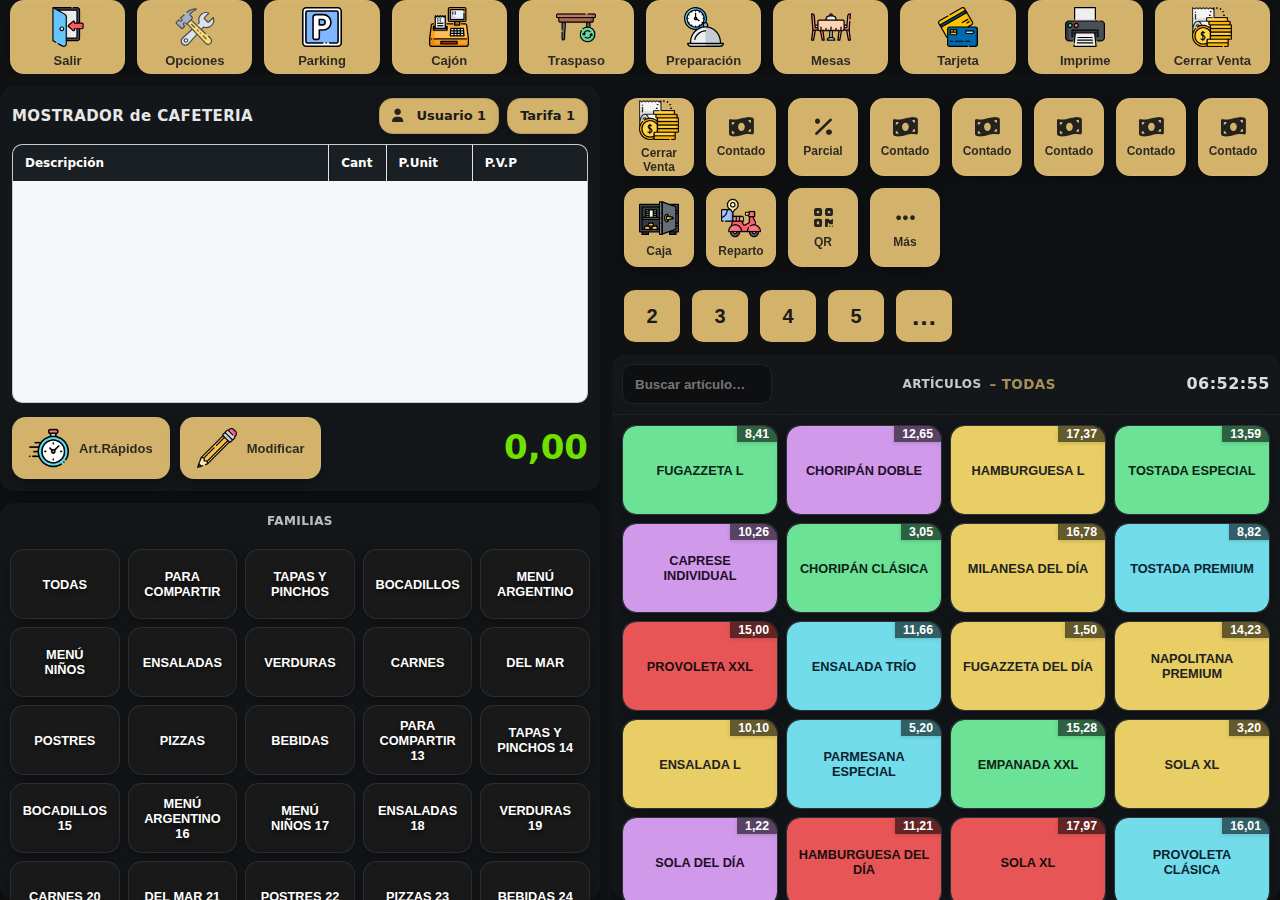
<file: Neron.Ventas/index.html>
<!DOCTYPE html>
<html lang="es">

<head>
  <meta charset="utf-8" />
  <meta name="viewport" content="width=device-width,initial-scale=1" />
  <title>Nerón POS – Demo</title>

  <link rel="preconnect" href="https://cdnjs.cloudflare.com">
  <link rel="stylesheet" href="https://cdnjs.cloudflare.com/ajax/libs/font-awesome/6.5.0/css/all.min.css">
  <link rel="stylesheet" href="styles.css">
  <link rel="stylesheet" href="1024x768.css">
</head>

<body>
  <div class="app">

    <!-- ===================== -->
    <!-- DIV 1: TOOLBAR (FULL WIDTH, SIN SCROLL) -->
    <!-- ===================== -->
    <div class="toolbar" id="toolbar-container" aria-label="Barra superior">
  </div>

    <!-- ====== MAIN GRID (2x2) ====== -->
    <div class="shell">
      <div class="container-ticket-familias">
        <!-- ===================== -->
        <!-- DIV 2: TICKET -->
        <!-- ===================== -->
        <section class="ticket" aria-label="Ticket">
          <div class="ticket-head">
            <div class="title">MOSTRADOR de CAFETERIA</div>
            <div class="pills">
              <div class="pill" id="user-pill">
                <a href="/Neron.Operadores/index.html" class="pill-link">
                  <i class="fa-solid fa-user"></i> Usuario 1
                </a>
              </div>
              <div class="pill" id="tarifa-pill">Tarifa 1</div>
            </div>
          </div>

          <div class="ticket-grid">
            <table class="ticket-table">
              <thead>
                <tr>
                  <th style="width:55%">Descripción</th>
                  <th style="width:10%">Cant</th>
                  <th style="width:15%">P.Unit</th>
                  <th style="width:20%">P.V.P</th>
                </tr>
              </thead>
              <tbody id="ticket-body"><!-- JS --></tbody>
            </table>
          </div>

          <div class="ticket-actions">
            <div class="btn-row">


              <button class="sysbtn sysbtn--mini sysbtn--accent" id="btn-rapidos">
                <img src="/img_botones/img_new/Reloj.png" class="icon-svg" alt="ArtRapido"><span>Art.Rápidos</span>
              </button>

              <button class="sysbtn sysbtn--mini sysbtn--accent" id="btn-modificar">
                <img src="/img_botones/img_new/Lapiz.png" class="icon-svg" alt="Modificar"><span>Modificar</span>
              </button>
            </div>
            <div class="big-total" id="ticket-total">0,00</div>
          </div>
          <div id="modal-modificar" class="modal hidden">
            <div class="modal-backdrop"></div>

            <div class="modal-content modificar">

<div class="left-tablet-modal">
  
                <div class="ticket-grid">
                  <table class="ticket-table-modal ticket-table">
                    <thead>
                      <tr>
                        <th style="width:55%">Descripción</th>
                        <th style="width:10%">Cant</th>
                        <th style="width:15%">P.Unit</th>
                        <th style="width:20%">P.V.P</th>
                      </tr>
                    </thead>
                    <tbody id="ticket-body-modif"><!-- JS --></tbody>
                  </table>
                </div>
</div>

              <div class="rigth-btns-modal">
                <div class="selection-modal-modif"></div>
                <div id="modificar-btns-modal">
                  <button id="btn-borrar-linea" class="sysbtn sysbtn--accent">Borrar linea</button>
                  <button class="sysbtn sysbtn--accent">Modificar importe</button>
                  <button class="sysbtn sysbtn--accent">Modificar p. unitario</button>
                  <button class="sysbtn sysbtn--accent">Modificar cantidad</button>
                  <button id="btn-borrar-todo" class="sysbtn sysbtn--accent">Borrar todo</button>
                  <button class="sysbtn sysbtn--accent">Descriptores</button>
                  <button class="sysbtn sysbtn--accent">Orden de plato</button>
                  <button class="sysbtn sysbtn--accent">Invitar todo</button>
                  <button class="sysbtn sysbtn--accent">Invitar línea</button>
                  <button class="sysbtn sysbtn--accent">Descuento</button>
                  <button id="cerrar-modal-modificar" class="sysbtn sysbtn--accent">Cerrar</button>
                </div>
              </div>



            </div>
          </div>
        
        </section>

        <!-- ===================== -->
        <!-- DIV 4: FAMILIAS -->
        <!-- ===================== -->
        <section class="familias-panel" aria-label="Familias">
          <h4 class="familias-title">FAMILIAS</h4>
          <div class="categories" id="familias"><!-- JS --></div>
        </section>
      </div>

      <div class="container-controls-articulos">
        <!-- ===================== -->
        <!-- DIV 3: CONTROLS (IZQ + DER PARA EXTRAS) -->
        <!-- ===================== -->
        <section class="controls" aria-label="Controles y filtros">




          <!-- LADO DERECHO (botones) -->
         <div class="controls-right">
  
  <div class="control-right-up" id="controls-grid-container">
     </div>

  <div class="control-right-down">
    <div class="qtypad">
      <div class="qtypad-left">
        <div class="qty-grid qty-grid--simple">
          <button class="q q-round" data-q="2">2</button>
          <button class="q q-round" data-q="3">3</button>
          <button class="q q-round" data-q="4">4</button>
          <button class="q q-round" data-q="5">5</button>
          <button class="q q-round q-more">…</button>
        </div>
      </div>
    </div>
  </div>

</div>
        </section>

        <!-- ===================== -->
        <!-- DIV 5: ARTÍCULOS -->
        <!-- ===================== -->
        <section class="articles-panel" aria-label="Artículos">
<div class="articles-header">
  <input id="inputBuscar" class="search-input" placeholder="Buscar artículo…">
  <h4 class="articles-title">ARTÍCULOS <span id="familia-actual" class="familia-actual"></span></h4>
  <!-- antes había <div class="ah-spacer"></div> -->
  <div id="clock-articles" class="articles-clock" aria-live="polite">--:--:--</div>
</div>


          <div class="products-grid" id="articulos"><!-- JS --></div>
        </section>
      </div>
    </div>
  </div>

  <!-- MODAL RÁPIDOS -->
  <div id="modal-rapidos" class="modal hidden">
    <div class="modal-backdrop"></div>
    <div class="modal-content">
      <h2>Artículos Rápidos</h2>
      <div id="rapidos-list" class="grid-articulos"></div>
      <button id="cerrar-modal" class="iconbtn">Cerrar</button>
    </div>
  </div>

  <script src="data.js"></script>
  <script src="scripts.js"></script>

</body>

</html>
</file>
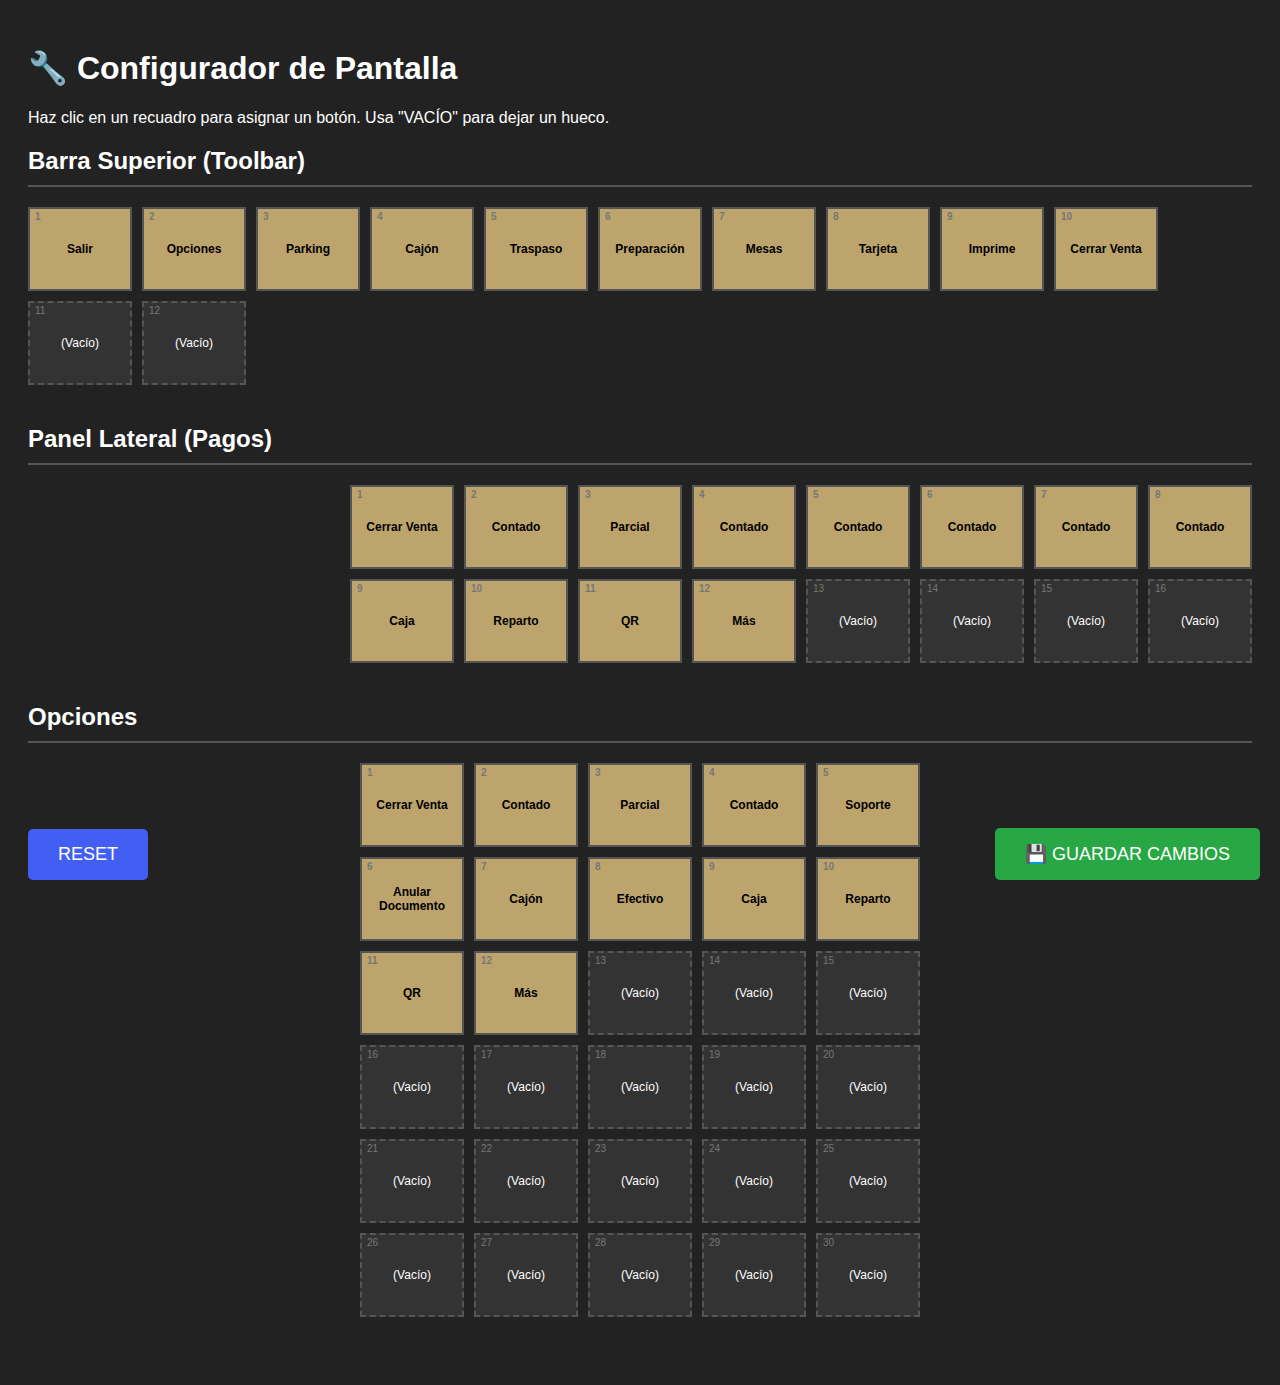
<file: Neron.Ventas/config.html>
<!DOCTYPE html>
<html lang="es">

<head>
    <meta charset="UTF-8">
    <title>Configurador POS</title>
    <style>
        :root {
            --gold: #bda46c;
            --black: #111;
            --white: #fff;
            --neron-bg: rgb(34, 34, 34);
        }

        body {
            font-family: sans-serif;
            background:var(--neron-bg);
            color: white;
            padding: 20px;
        }

        h2 {
            border-bottom: 2px solid #555;
            padding-bottom: 10px;
        }

        .editor-section {
            margin-bottom: 40px;
        }

        /* Grid visual */
        .config-grid {
            display: flex;
            gap: 10px;
            flex-wrap: wrap;
            margin-top: 10px;
        }

        .config-grid.vertical {
            display: grid;
            grid-template-columns: repeat(8, minmax(100px, 1fr));
            justify-self:flex-end;
        }

        .config-grid.opciones {
            display: grid;
            grid-template-columns: repeat(5, minmax(100px, 1fr));
            justify-self:center;
        }

        .slot {
            width: 100px;
            height: 80px;
            background: #333;
            border: 2px dashed #555;
            display: flex;
            flex-direction: column;
            align-items: center;
            justify-content: center;
            cursor: pointer;
            position: relative;
            text-align: center;
            font-size: 12px;
        }

        .slot:hover {
            background: #444;
            border-color: #fff;
        }

        .slot .num {
            position: absolute;
            top: 2px;
            left: 5px;
            color: #777;
            font-size: 10px;
        }

        .slot.filled {
            background: var(--gold);
            color: black;
            border-style: solid;
            font-weight: bold;
        }

        button.save-btn{
            background: #28a745;
            color: white;
            border: none;
            padding: 15px 30px;
            font-size: 18px;
            cursor: pointer;
            border-radius: 5px;
            position: fixed;
            bottom: 20px;
            right: 20px;
            
        }

        button.reset-btn{
            background: #435ef3;
            color: white;
            border: none;
            padding: 15px 30px;
            font-size: 18px;
            cursor: pointer;
            border-radius: 5px;
            position: fixed;
            bottom: 20px;
        }

        /* Modal simple */
        #selector-modal {
            position: fixed;
            top: 0;
            left: 0;
            width: 100%;
            height: 100%;
            background: rgba(0, 0, 0, 0.8);
            display: none;
            justify-content: center;
            align-items: center;
        }

        .selector-grid {
            display: grid;
            grid-template-columns: repeat(4, minmax(90px, 1fr));
            gap: 10px;
            }

        .selector-grid .option-btn {
            height: 90px;
            padding: 8px;
            display: flex;
            flex-direction: column;
            align-items: center;
            justify-content: center;
            background-color: var(--gold);
        }

        .selector-grid img {
            max-width: 40px;
            max-height: 40px;
            margin-bottom: 5px;
        }
        
        .option-btn.selected {
            outline: 3px solid #28a745;
            box-shadow: 0 0 0 3px rgba(40, 167, 69, 0.25);
            background: #dff5e5;
        }


        .modal-content {
            background: #fff;
            color: #000;
            padding: 20px;
            width:auto;
            max-height: 80vh;
            overflow-y: auto;
            border-radius: 8px;
        }

        .view-toggle{
            display:flex;
            align-items:center;
            justify-content:center;
            gap:10px;
            margin-bottom:10px;
            color:#000;
            font-weight:bold;
        }

            .switch{
            position:relative;
            display:inline-block;
            width:54px;
            height:25px;
        }

            .switch input{
            opacity:0;
            width:0;
            height:0;
        }

            .slider{
            position:absolute;
            cursor:pointer;
            top:0; left:0; right:2px; bottom:0;
            background:#ccc;
            transition:.2s;
            border-radius:25px;
        }

            .slider:before{
            position:absolute;
            content:"";
            height:17px;
            width:17px;
            left:4px;
            top:4px;
            background:white;
            transition:.2s;
            border-radius:50%;
        }

        .switch input:checked + .slider{
            background:#435ef3;
        }

        .switch input:checked + .slider:before{
            transform: translateX(26px);
        }


        .option-btn {
            display: block;
            width: 100%;
            padding: 10px;
            margin: 5px 0;
            background: #eee;
            border: 1px solid #ccc;
            cursor: pointer;
            text-align: center;
        }

        .option-btn:hover {
            background: #ddd;
        }

        .selector-list{
            max-width: 500px;
        }
    </style>
</head>

<body>

    <h1>🔧 Configurador de Pantalla</h1>
    <p>Haz clic en un recuadro para asignar un botón. Usa "VACÍO" para dejar un hueco.</p>

    <div class="editor-section">
        <h2>Barra Superior (Toolbar)</h2>
        <div class="config-grid" id="grid-top"></div>
    </div>

    <div class="editor-section">
        <h2>Panel Lateral (Pagos)</h2>
        <div class="config-grid vertical" id="grid-side"></div>
    </div>

     <div class="editor-section">
        <h2>Opciones</h2>
        <div class="config-grid opciones" id="grid-bot"></div>
    </div>

    <button class="reset-btn" onclick="resetBtns()">RESET</button>

    <button class="save-btn" onclick="saveConfig()">💾 GUARDAR CAMBIOS</button>

    <div id="selector-modal">
        <div class="modal-content">
            <h3>Elige un botón para la posición <span id="current-slot-num"></span></h3>
            <div class="view-toggle">
                <span>📋 Lista</span>

                <label class="switch">
                    <input type="checkbox" id="viewToggle" onchange="onToggleView(this.checked)">
                    <span class="slider"></span>
                </label>

                <span>🧩 Botones</span>
            </div>

            <div id="options-list" class="selector-list"></div>
            <button onclick="closeModal()" style="margin-top:10px; padding:10px; width:100%">Cancelar</button>
        </div>
    </div>

    <script src="data.js"></script>
    <script>

        let selectorView = 'list'; // 'list' | 'grid'

        // Cargar configuración existente o usar defecto
        let currentConfig = JSON.parse(localStorage.getItem('neronPosConfig')) || JSON.parse(JSON.stringify(DEFAULT_LAYOUT));
        let activeSlot = { list: null, index: null };

        // Renderizar grids
        function initEditor() {
            renderGrid('grid-top', currentConfig.topBar, 'topBar', 12); // 12 huecos arriba
            renderGrid('grid-side', currentConfig.sidePanel, 'sidePanel', 16); // 16 huecos lado
            renderGrid( 'grid-bot', currentConfig.options, 'options', 30)
        }

        function renderGrid(domId, dataArray, arrayName, maxSlots) {
            const container = document.getElementById(domId);
            container.innerHTML = '';

            for (let i = 0; i < maxSlots; i++) {
                const key = dataArray[i];
                const btnData = MASTER_BUTTONS[key];

                const isLocked = (arrayName === 'topBar' && LOCKED_TOPBAR_KEYS.has(key));
                const isLockedOptions = (arrayName === 'options' && LOCKED_OPTIONS_KEYS.has(key));

                const div = document.createElement('div');
                div.className = (key ? 'slot filled' : 'slot') + (isLocked || isLockedOptions ? ' locked' : '');
                div.innerHTML = `<span class="num">${i + 1}</span>
                                <span>${btnData ? btnData.label : '(Vacío)'}</span>`;

                if (!isLocked && !isLockedOptions) {
                    div.onclick = () => openSelector(arrayName, i);
                }
                // if(!isLockedOptions){
                //     div.onclick = () => openSelector(arrayName, i);
                // }

                container.appendChild(div);
            }
        }


        function setSelectorView(view) {
            selectorView = view;
            renderSelector();
        }

        function onToggleView(isGrid) {
            selectorView = isGrid ? 'grid' : 'list';
            renderSelector();
        }


        // Abrir selector
        function openSelector(listName, index) {
            activeSlot = { list: listName, index };
            document.getElementById('current-slot-num').innerText = index + 1;
            document.getElementById('viewToggle').checked = (selectorView === 'grid');
            renderSelector();
            document.getElementById('selector-modal').style.display = 'flex';
        }


        function renderSelector() {
            const list = document.getElementById('options-list');
            const { list: listName, index } = activeSlot;

            const currentKey = currentConfig[listName][index] || null;
            const availableKeys = getAvailableKeys();

            list.className = selectorView === 'grid'
                ? 'selector-grid'
                : 'selector-list';

            list.innerHTML = `
                <button class="option-btn" onclick="selectItem(null)">
                🚫 (DEJAR VACÍO)
                </button>
            `;

            availableKeys.forEach(key => {
                list.innerHTML += renderOptionBtn(key, MASTER_BUTTONS[key], currentKey);
            });
        }

        function renderOptionBtn(key, btn, currentKey) {
            const isSelected = key === currentKey;
            const selectedClass = isSelected ? 'selected' : '';

            if (selectorView === 'grid') {
                return `
                <button class="option-btn ${selectedClass}" onclick="selectItem('${key}')">
                    ${btn.img ? `<img src="${btn.img}" alt="${btn.label}">` : ''}
                    <div>${btn.label}</div>
                </button>
                `;
            }

            // modo lista
            return `
                <button class="option-btn ${selectedClass}" onclick="selectItem('${key}')">
                <b>${btn.label}</b>
                </button>
            `;
        }


        function selectItem(key) {
            const currentKey = currentConfig[activeSlot.list][activeSlot.index] || null;

            
            // Bloqueo absoluto: esos botones no se quitan del topBar
            if (activeSlot.list === 'topBar' && LOCKED_TOPBAR_KEYS.has(currentKey)) {
                alert('⛔ Ese botón no se puede quitar de la barra superior.');
                return;
            }


            if (key) {
                const available = new Set(getAvailableKeys(currentKey));
                if (!available.has(key)) {
                alert('⛔ Ese botón ya está usado en otro slot.');
                return;
                }
            }

            currentConfig[activeSlot.list][activeSlot.index] = key;
            closeModal();
            initEditor();
        }


        function closeModal() {
            document.getElementById('selector-modal').style.display = 'none';
        }

        function getUsedKeys(section, currentIndex) {
            const used = new Set();

            (currentConfig[section] || []).forEach((key, idx) => {
                if (!key) return;

                // ignoramos el slot que estamos editando
                if (idx === currentIndex) return;

                used.add(key);
            });

            return used;
        }



        function getAvailableKeys() {
            const { list, index } = activeSlot;
            const used = getUsedKeys(list, index);

            return Object.keys(MASTER_BUTTONS).filter(k => !used.has(k));
        }



        function saveConfig() {
            localStorage.setItem('neronPosConfig', JSON.stringify(currentConfig));
            alert('✅ Configuración guardada. Recarga la página del POS.');
        }
        function resetBtns() {
            currentConfig.topBar = [...DEFAULT_LAYOUT.topBar];
            currentConfig.sidePanel = [...DEFAULT_LAYOUT.sidePanel];
            currentConfig.options = [...DEFAULT_LAYOUT.options];

            localStorage.removeItem('neronPosConfig');
            initEditor();
        }



        initEditor();
    </script>
</body>

</html>
</file>
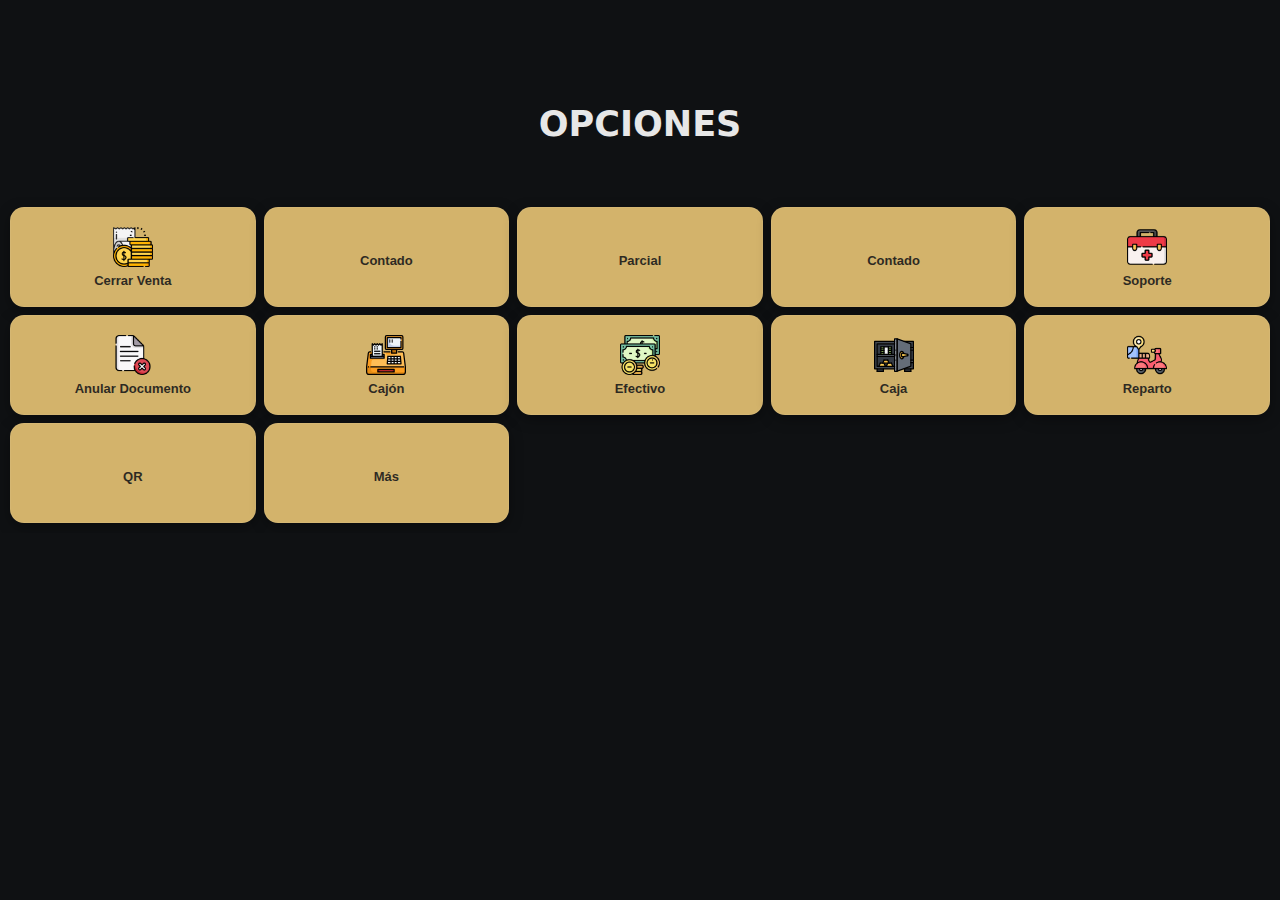
<file: Neron.Ventas/Opciones.html>
<!DOCTYPE html>
<html lang="en">
<head>
    <meta charset="UTF-8">
    <meta name="viewport" content="width=device-width, initial-scale=1.0">
    <link rel="stylesheet" href="styles.css">
    <link rel="stylesheet" href="1024x768.css">
    <title>Opciones</title>
</head>
<body>
        <div class="opciones"><h3>OPCIONES</h3></div>
        <div id="botones"></div>
    <script src="data.js"></script>
    <script src="/Neron.Ventas/scripts.js"></script>
</body>
</html>
</file>
<file: Neron.Ventas/styles.css>
/* ===========================
   TOKENS
   =========================== */
:root {
  --bg: #0f1113;
  --panel: #14171a;
  --panel-2: #0d0f11;
  --ink: #e7e7e7;
  --muted: #a9b0b8;
  --accent: #d3b36b;
  --accent-ink: #1b1b1b;
  --ok: #70e000;

  --radius: 14px;
  --gap: 12px;
  --shadow: 0 4px 14px rgba(0, 0, 0, .35);
  --trans: .18s ease;

  --leftcol-w: 600px;
  --search-w: 150px;
  /* ancho del buscador y del espaciador */
}

/* ===========================
   BASE
   =========================== */
* {
  box-sizing: border-box
}

html,
body {
  height: 100%;
  margin: 0;
  background: var(--bg);
  color: var(--ink);
  font: 15px/1.35 system-ui, -apple-system, Segoe UI, Roboto, Ubuntu, Cantarell;
  overflow: hidden;
}

.app {
  display: flex;
  flex-direction: column;
  gap: var(--gap);
  height: 100vh;
  /* padding: 5px 10px 10px 10px; */
}

/* ===========================
   TOOLBAR (full width, sin scroll)
   =========================== */
.toolbar {
  display: grid;
  grid-template-columns: repeat(auto-fit, minmax(110px, 1fr));
  gap: var(--gap);
  align-items: stretch;
  width: 100%;
  overflow: hidden;
  /* no barras */
  padding-right: 10px;
  padding-left: 10px;
}

.sysbtn {
  width: auto;
  /* la celda manda */
  min-height: 74px;
  display: flex;
  flex-direction: column;
  align-items: center;
  justify-content: center;
  gap: 6px;
  border-radius: var(--radius);
  background: #2a2f35;
  color: var(--ink);
  box-shadow: var(--shadow);
  border: 1px solid rgba(255, 255, 255, .06);
  cursor: pointer;
  transition: transform var(--trans), filter var(--trans), background var(--trans);
}

.sysbtn i {
  font-size: 22px;
  opacity: .95
}

.sysbtn span {
  font-weight: 700;
  font-size: 13px;
  opacity: .9;
  text-align: center
}

.sysbtn:hover {
  filter: brightness(1.05)
}

.sysbtn:active {
  transform: translateY(1px)
}

.sysbtn--accent {
  background: var(--accent);
  color: var(--accent-ink)
}

/* versión compacta para EXTRAS a la derecha */
.sysbtn--mini {
  min-height: 64px;
  gap: 6px
}

/* ===========================
   GRID PRINCIPAL (2x2)
   =========================== */
.shell {
  display: flex;
  gap: var(--gap);
  flex: 1;
  width: 100%;
  height: 100%;
  overflow: hidden;
}

/* ===========================
   DIV 2: TICKET
   =========================== */
.ticket {
  display: flex;
  flex-direction: column;
  background: var(--panel);
  border-radius: var(--radius);
  box-shadow: var(--shadow);
  padding: 12px;
  height: 45vh;
  /* altura fija */
  overflow: hidden;
  gap: 10px;
}

.ticket-head {
  display: flex;
  align-items: center;
  justify-content: space-between;
  gap: 10px;
}

.ticket-head .title {
  font-weight: 800;
  letter-spacing: .4px
}

.pills {
  display: flex;
  gap: 8px;
  flex-wrap: wrap
}

.pill {
  background: #2c343b;
  border: 1px solid rgba(255, 255, 255, .07);
  padding: 8px 12px;
  border-radius: 10px;
  font-weight: 700;
  font-size: 13px;
}

.pill i {
  margin-right: 6px;
  opacity: .85
}

/* Pills con el mismo look que los botones acento */
.pills .pill{
  background: var(--accent);
  color: var(--accent-ink);
  border: 1px solid rgba(0,0,0,.12);
  border-radius: var(--radius);
  box-shadow: var(--shadow);
}
.pills .pill i{
  color: inherit;      /* que el icono no quede grisáceo */
  opacity: .95;
}


/* Tabla del ticket — fondo blanco/gris SIEMPRE */
.ticket-grid {
  flex: 1 1 auto;
  min-height: 0;
  /* zebra permanente, incluso con 0 filas */
  background: #f5f7fa;
  border: 1px solid rgba(0, 0, 0, .18);
  border-radius: 10px;
  overflow: auto;
}

#modal-modificar .ticket-grid {
  height: 80vh;
}

.ticket-table {
  width: 100%;
  border-collapse: collapse;
  table-layout: fixed;
}

/* Cabecera oscura como antes */
.ticket-table thead th {
  position: sticky;
  top: 0;
  z-index: 1;
  background: #1a1f23;
  color: #fff;
  text-align: left;
  font-size: 12px;
  font-weight: 700;
  padding: 10px 12px;
  border-bottom: 1px solid rgba(255, 255, 255, .12);
}

/* Celdas: sin fondo propio, líneas finas y texto oscuro */
.ticket-table tbody td {
  background: transparent;
  /* padding:8px 10px; */
  color: #111;
  border-bottom: 1px solid rgba(0, 0, 0, .08);
  white-space: nowrap;
  overflow: hidden;
  text-overflow: ellipsis;
}

.ticket-table-modal tbody td {
  padding:8px 10px;
}

.ticket-table tbody tr:nth-child(odd) {
  background: #ffffff;
}

.ticket-table tbody tr:nth-child(even) {
  background: #f5f7fa;
}

/* Separadores verticales */
/* (opcional) separadores verticales */
.ticket-table thead th+th,
.ticket-table tbody td+td {
  border-left: 1px solid rgba(0, 0, 0, .08);
}

/* Pie del ticket */
.ticket-actions {
  display: flex;
  align-items: center;
  justify-content: space-between;
  gap: 10px;
  margin-top: 4px;
}

.big-total {
  font-size: 34px;
  font-weight: 900;
  color: var(--ok)
}

.btn-row {
  display: flex;
  gap: 10px;
}

.iconbtn {
  display: inline-flex;
  align-items: center;
  gap: 8px;
  background: #26303a;
  border: 1px solid rgba(255, 255, 255, .07);
  padding: 10px 14px;
  border-radius: 12px;
  cursor: pointer;
  transition: filter var(--trans), transform var(--trans);
}

.iconbtn i {
  font-size: 18px
}

.iconbtn:hover {
  filter: brightness(1.08)
}

.iconbtn:active {
  transform: translateY(1px)
}

/* Scrollbar del grid del ticket en claro */
.ticket-grid::-webkit-scrollbar-thumb {
  background: #c7ccd1;
  border-radius: 999px;
}

/* ===========================
   DIV 3: CONTROLS (izq + der)
   =========================== */


   
/* ===========================
   FIX CONTROLES (anula debug)
   =========================== */
.controls {
  display: flex;
  gap: var(--gap);
  height: auto !important;
  /* nada de 20vh fijos */
  width: 100%;
}

.controls-left {
  width: auto !important;
  height: auto !important;
  background: var(--panel) !important;
  /* adiós morado */
  border-radius: var(--radius);
  padding: 12px;
  flex: 0 0 auto;
  /* se ajusta al contenido */
  overflow: hidden;
  /* que no sobresalga nada */
}

.controls-right {
  width: auto !important;
  height: auto !important;
  flex: 1 1 auto;
  /* ocupa el resto */
  display: flex;
  flex-direction: column;
  gap: var(--gap);
}

/* contenedor derecho: arriba = grid de 4x2 */
.control-right-up {
  /* background-color: yellow;   */
  width: 100%;
  height: 100%;
  display: grid;
  grid-template-columns: repeat(8, 1fr);
  /* 5 columnas */
  grid-template-rows: repeat(2, 1fr);
  /* 2 filas */
  gap: var(--gap);
  padding: var(--gap);
}

/* que cada botón rellene su celda y tenga altura uniforme */
.control-right-up .sysbtn {
  height: 100%;
  min-height: unset;
  /* anula el min-height de .sysbtn */
}

/* si los quieres más compactos aquí dentro */
.control-right-up .sysbtn span {
  font-size: 12px;
}

.control-right-up .sysbtn i {
  font-size: 22px;
}

.control-right-down {
  width: 100%;
  height: 20%;
  display: flex;
  align-items: center;
  justify-content: flex-start;
  padding: 0 var(--gap);
}

.bottom-clock {
  font-weight: 900;
  font-size: 20px;
  letter-spacing: .5px;
  opacity: .95;
}


/* ===========================
   COLUMNA IZQUIERDA (ticket+familias)
   =========================== */
.container-ticket-familias {
  display: flex;
  flex-direction: column;
  width: 600px;
  /* ancho fijo */
  flex: 0 0 600px;
  gap: var(--gap);
  height: 100%;
  overflow: hidden;
}

/* ===========================
   DIV 4: FAMILIAS (con imagen)
   =========================== */
.familias-panel {
  flex: 1;
  display: flex;
  flex-direction: column;
  background: var(--panel);
  border-radius: var(--radius);
  box-shadow: var(--shadow);
  overflow: hidden;
}

.familias-title {
  margin: 0;
  font-size: 12px;
  letter-spacing: .4px;
  opacity: .8;
  font-weight: 800;
  display: flex;
  justify-content: center;
  padding: 10px 0;
}

.categories {
  display: grid;
  gap: 8px;
  grid-template-columns: repeat(5, 1fr);
  align-content: start;
  flex: 1;
  overflow-y: auto;
  padding: 10px;
}

.cat {
  position: relative;
  display: flex;
  align-items: center;
  justify-content: center;
  text-align: center;
  color: #fff;
  border-radius: var(--radius);
  font-weight: 900;
  min-height: 70px;
  /* antes 90px */
  font-size: .85rem;
  /* más compacto */
  cursor: pointer;
  overflow: hidden;
  box-shadow: var(--shadow);
  border: 1px solid rgba(255, 255, 255, 0.07);
  transition: transform var(--trans), filter var(--trans);
  background: #1e1e1e;
}

.cat::before {
  content: "";
  position: absolute;
  inset: 0;
  background-image: var(--bg-img);
  background-size: cover;
  background-position: center;
  filter: brightness(0.55);
  transition: filter var(--trans);
}

.cat::after {
  content: "";
  position: absolute;
  inset: 0;
  background: rgba(0, 0, 0, 0.15);
  transition: background var(--trans);
}

.cat span {
  position: relative;
  z-index: 2;
  padding: 0 8px;
  text-shadow: 0 2px 4px rgba(0, 0, 0, 0.6)
}

.cat:hover::before {
  filter: brightness(0.75)
}

.cat:hover::after {
  background: rgba(0, 0, 0, 0.25)
}

.cat:active {
  transform: translateY(1px)
}

.cat.active {
  outline: 2px solid var(--accent);
  filter: brightness(1.15)
}

/* ===========================
   DIV 5: ARTÍCULOS
   =========================== */
.articles-panel {
  flex: 1;
  display: flex;
  flex-direction: column;
  background: var(--panel);
  border-radius: var(--radius);
  box-shadow: var(--shadow);
  overflow: hidden;
}

.familia-actual {
  font-weight: 800;
  font-size: .9rem;
  margin-left: 10px;
  color: var(--accent);
  opacity: .9;
  text-transform: uppercase;
}

.products-grid {
  display: grid;
  gap: 8px;
  grid-template-columns: repeat(auto-fit, minmax(140px, 1fr));
  align-content: start;
  flex: 1;
  overflow-y: auto;
  padding: 10px;
}

.prod {
  position: relative;
  display: flex;
  flex-direction: column;
  align-items: center;
  justify-content: center;
  text-align: center;
  padding: 10px 8px;
  font-size: .85rem;
  border-radius: var(--radius);
  border: 1px solid rgba(255, 255, 255, .07);
  background: #1c2329;
  /* base neutro oscuro */
  font-weight: 800;
  height: 90px;
  /* altura fija uniforme */
  box-shadow: var(--shadow);
  cursor: pointer;
  overflow: hidden;
  transition: transform var(--trans), filter var(--trans);
  flex: 0 0 auto;
  /* evita estirarse por contenido */
}

.prod>div {
  display: flex;
  flex-direction: column;
  justify-content: center;
  align-items: center;
  gap: 6px;
  text-align: center;
}

.prod::before {
  content: "";
  position: absolute;
  inset: 0;
  opacity: .9;
  background: var(--prod-color, #20303a);
  z-index: 0;
  border-radius: inherit;
  transition: filter var(--trans);
}

.prod>* {
  position: relative;
  z-index: 2
}

.prod:hover::before {
  filter: brightness(1.1)
}

.prod:active {
  transform: translateY(1px)
}

/* ===========================
   COLORES DE PRODUCTOS
   =========================== */
.is-yellow {
  --prod-color: #ffe16a;
  color: #222;
}

.is-cyan {
  --prod-color: #7cf1ff;
  color: #0b2230;
}

.is-green {
  --prod-color: #74f7a1;
  color: #0e2216;
}

.is-red {
  --prod-color: #ff5b5b;
  color: #1a0e0e;
}

.is-lilac {
  --prod-color: #e5a6ff;
  color: #220d2a;
}

/* ===========================
   SCROLLBARS
   =========================== */
.ticket-grid::-webkit-scrollbar,
.products-grid::-webkit-scrollbar,
.categories::-webkit-scrollbar {
  height: 10px;
  width: 10px
}

.ticket-grid::-webkit-scrollbar-thumb,
.products-grid::-webkit-scrollbar-thumb,
.categories::-webkit-scrollbar-thumb {
  background: #2f3a44;
  border-radius: 999px
}

/* ===========================
   MODAL (Artículos Rápidos)
   =========================== */
.modal {
  position: fixed;
  inset: 0;
  z-index: 1000;
  display: flex;
  justify-content: center;
  align-items: center;
}

.modal.hidden {
  display: none
}

.modal-backdrop {
  position: absolute;
  inset: 0;
  background: rgba(0, 0, 0, .6);
}

.modal-content {
  position: relative;
  z-index: 1;
  background: #1a1a1a;
  color: #fff;
  padding: 20px;
  border-radius: 8px;
  width: 90%;
  height: fit-content;
  max-width: 960px;
  overflow: hidden;
  display: flex;
  flex-direction: column;
}

.modal-content h2 {
  margin: 0 0 16px;
  font-size: 1.6em
}

.grid-articulos {
  display: grid;
  grid-template-columns: repeat(auto-fill, minmax(160px, 1fr)); /* más compacto y flexible */
  gap: 8px;                          /* menos separación vertical y horizontal */
  flex-grow: 1;
  overflow-y: auto;
  overflow-x: hidden;                /* evita scroll lateral */
  padding: 8px 10px 10px;            /* acolchado más equilibrado */
  align-content: start;              /* evita huecos al final del grid */
  justify-items: stretch;            /* que todos los botones llenen su columna */
  scrollbar-width: thin;             /* scroll discreto (Firefox) */
  scroll-behavior: smooth;           /* desplazamiento suave */
}

/* Scrollbar visual (para Chrome/Webkit) */
.grid-articulos::-webkit-scrollbar {
  width: 8px;
}

.grid-articulos::-webkit-scrollbar-thumb {
  background: #333;
  border-radius: 10px;
}

.grid-articulos::-webkit-scrollbar-thumb:hover {
  background: #555;
}

/* que no pise los demás botones */
.modal .iconbtn {
  margin-top: 14px;
  padding: 10px 14px;
  background: #444;
  color: #fff;
  border: none;
  border-radius: 6px;
  align-self: flex-end;
  cursor: pointer;
}

.modal .iconbtn:hover {
  background: #666
}

/* ===========================
   CONTENEDOR DERECHA (controls+artículos)
   =========================== */
.container-controls-articulos {
  display: flex;
  flex-direction: column;
  flex: 1;
  gap: var(--gap);
  height: 100%;
  overflow: hidden;
}

/* ===========================
   BOTONES MINI (en ticket)
   =========================== */

.ticket .sysbtn.sysbtn--mini {
  flex-direction: row;
  min-height: 56px;
  gap: 10px;
  padding: 10px 16px;
}

/* ——— Efecto de alta de línea en el ticket ——— */
@keyframes ticketFlash {
  0% {
    box-shadow: inset 0 0 0 9999px rgba(211, 179, 107, .28);
  }

  /* velo dorado MUY suave */
  100% {
    box-shadow: inset 0 0 0 9999px rgba(211, 179, 107, 0);
  }
}

.ticket-table tbody tr.row-flash {
  animation: ticketFlash 900ms ease-out;
}

/* ——— Mini “pop” del total ——— */
@keyframes totalPop {
  0% {
    transform: scale(1);
  }

  50% {
    transform: scale(1.06);
  }

  100% {
    transform: scale(1);
  }
}

.big-total.bump {
  animation: totalPop 220ms ease-out;
}

/* ===========================
   ETIQUETA DE PRECIO EN PRODUCTOS
   =========================== */
/* --- Precio arriba a la derecha en cada producto --- */
.prod {
  position: relative;
}

.prod .price-tag {
  position: absolute;
  top: 0px;
  right: 0px;
  padding: 2px 8px;
  border-radius: 0px;
  font-weight: 900;
  font-size: .82rem;
  line-height: 1;
  background: rgb(0 0 0 / 57%);
  color: #ffffff;
  /* border: 1px solid rgba(0, 0, 0, .12); */
  box-shadow: 0 1px 4px rgba(0, 0, 0, .15);
  pointer-events: none;
  Z-INDEX: 10;
}

/* (opcional) versión compacta si el botón es pequeño */
.prod--compact .price-tag {
  padding: 2px 6px;
  font-size: .78rem;
}

/* ===========================
   QTY PAD (DISPLAY ARRIBA + KEYPAD ABAJO)
   =========================== */
.controls-left {
  background: var(--panel);
  border-radius: var(--radius);
  padding: 10px;
}

/* ===========================
   QTY PAD – versión minimal
   =========================== */

.qty-grid--simple {
  display: flex;
  gap: 12px;
}

/* BOTONES REDONDOS DE VERDAD */
.q-round {
  width: 56px;
  height: 56px;
  padding: 0;
  border-radius: 50%;        /* ← círculo real */
  font-size: 20px;
  display: flex;
  align-items: center;
  justify-content: center;
  font-weight: 700;
}

/* botón de los tres puntitos */
.q-more {
  font-size: 26px;
  line-height: 1;
}


/* contenedor del pad */
.qtypad {
  display: flex;
  flex-direction: row;     /* ← CLAVE */
  align-items: center;
  gap: 12px;
   font-weight: 700;
}


/* columna izquierda: “×N” arriba y keypad debajo */
.qtypad-left {
  display: flex;
  flex-direction: column;
  gap: 10px;
}


/* “×N” (display) como pastilla arriba */
.qty-display {
  display: flex;
  justify-content: center;
  align-items: center;  
  width: auto;
  min-width: 60px;
  height: 52px;
  font-size: 22px;
  padding: 0 14px;
  border-radius: 20%;
  border: 1px solid #d3b46b41;
  color: #fff;
}

.q.q-apply:hover {
  filter: brightness(1.05);
}

/* ancho cómodo del bloque izquierdo del pad */
.qtypad-left {
  display: flex;
  flex-direction: row;     /* ← EN LÍNEA */
  align-items: center;
  gap: 10px;
  width: auto;
}

/* botón del keypad */
.q {
  height: 52px;
  border-radius: 20%;
  border: none;
  background: var(--accent);
  color: var(--accent-ink);
  cursor: pointer;
  transition: filter var(--trans), transform var(--trans);
}

.q:hover {
  filter: brightness(1.08)
}

.q:active {
  transform: translateY(1px)
}

#qty-display.bump {
  animation: qtyPop 180ms ease-out;
}

/* ===========================
   HEADER ARTÍCULOS (BUSCADOR IZQ + TÍTULO CENTRADO)
   =========================== */
.articles-header{
    position: sticky;
    top: 0;
    z-index: 2;
    /* display: grid
; */
    grid-template-columns: var(--search-w) 1fr auto;
    align-items: center;
    gap: 12px;
    padding: 10px;
    background: var(--panel);
    border-bottom: 1px solid rgba(255, 255, 255, .06);
    display: flex
;
    justify-content: space-between;
    align-items: center;
}

/* buscador (columna izquierda) */
.articles-header .search-input {
  width: 150px;
  height: 40px;
  border-radius: 10px;
  padding: 0 12px;
  background: #0d0f11;
  color: #fff;
  border: 1px solid rgba(255, 255, 255, .08);
  font-weight: 700;
}

/* título centrado geométricamente (columna central) */
.articles-title {
  margin: 0;
  justify-self: center;
  /* ← centra el título */
  font-size: 12px;
  letter-spacing: .4px;
  opacity: .85;
  font-weight: 800;
  display: inline-flex;
  align-items: center;
  gap: 8px;
  text-transform: uppercase;
}

.articles-title .familia-actual {
  margin: 0;
  color: var(--accent);
  opacity: .9;
}

.articles-clock{
  justify-self: end;          /* pegado a la derecha */
  font-weight: 900;
  font-size: 16px;            /* súbelo si lo quieres más grande */
  letter-spacing: .5px;
  opacity: .95;
}

/* espaciador derecho (columna derecha) */
.ah-spacer {
  width: 100%;
}

.pill-link { display:inline-flex; gap:.5rem; align-items:center; color:inherit; text-decoration:none; }
.pill-link:focus { outline: 2px solid currentColor; outline-offset: 2px; }

/* =========================== 
  MODIFICAR 
===========================*/

.modificar{
  display: flex;
  flex-direction: row;
  /* background-color: tomato; */
}

.left-tablet-modal{
  /* background-color: seagreen; */
  width: 60%;
  min-height:30% ;
}

#modificar-btns-modal {
  display: grid;
  /* background-color: violet; */
  grid-template-columns: 1fr 1fr;
  gap: 10px;
  margin-left:10px;
}
#modal-modificar .ticket-table tbody tr.selected {
  background-color: #fff7b3 !important;  /* amarillo pastel suave */
}
.rigth-btns-modal{
  display: flex;
  flex-direction: column;
  width:40%;
}


.selection-modal-modif{
  width: 100%;
  margin-left: 10px;
  text-align: center;
  align-self: center;
  margin-bottom: 10px;
  padding: 8px 2px;
  background: #0d0f11;
  border: 1px solid rgba(255,255,255,.08);
  border-radius: 10px;
  font-weight: 700;
  font-size: 20px;
}


.icon-svg {
  width: 40px;
  height: 40px;
  margin: 0;        /* ← fuera trampas */
  display: block;
}

/* Clase para los huecos vacíos */
.sysbtn.spacer {
    visibility: hidden;
    pointer-events: none; /* Para que no se pueda hacer click en el hueco */
    background: transparent;
    border: none;
    box-shadow: none;
}

/* ==========
HTML OPCIONES 
=============*/
.opciones{
  justify-self: center;
  font-size: 30px;
  margin-top: 100px;
}
#botones{
  margin-top: 50px;
  display: grid;
  gap: 8px;
  grid-template-columns: repeat(5, minmax(140px, 1fr));
  align-content: center;
  align-self: center;
  flex: 1;
  overflow-y: auto;
  padding: 10px;
}

#botones button {
  height: 100px;
}
</file>
<file: Neron.Ventas/1024x768.css>
/* ===========================
   ADAPTACIÓN PARA 1024 x 768
   (cárgalo como hoja separada)
   =========================== */
@media screen and (max-width:1060px) and (max-height:820px),
       screen and (width:1024px) and (height:768px) {

  /* --------- Tokens compactos + VARIABLES GLOBALES PARA BOTONES --------- */
  :root{
    --gap: 8px;
    --radius: 10px;
    --leftcol-w: 470px;          /* antes 600px */

    /* 👇 Cambia SOLO estas dos para ajustar texto/iconos en TODOS los botones */
    --btn-label-size: 13px;      /* tamaño del texto de botones */
    --btn-icon-size: 25px;       /* tamaño del icono de botones */

    /* extras por si quieres tocar el comportamiento del texto */
    --btn-line-height: 1.15;
    --btn-max-lines: 2;
  }

  html,body{ font-size:14px; }
  .app{ gap:var(--gap); }

  /* --------- Toolbar (10 columnas fijas) --------- */
  .toolbar{
    grid-template-columns: repeat(10, minmax(0, 1fr)) !important;
    gap: 6px;
    padding-left: 4px;
    padding-right: 4px;
    overflow: hidden;
  }
  .toolbar > *{ min-width: 0; }

  .sysbtn{
    min-height: 58px;
    gap: 6px;
    padding: 6px 4px;
  }
  .sysbtn i{ font-size: var(--btn-icon-size); }
  .sysbtn span{ font-size: var(--btn-label-size); }
  .sysbtn--mini{ min-height:50px; }

  /* --------- Shell / layout --------- */
  .shell{ gap:var(--gap); }

  /* --------- Ticket --------- */
  .ticket{
    padding:10px;
    gap:8px;
    height: 42vh;
  }
  .ticket-head .title{ font-size: .95rem; }
  .pill{ padding:6px 10px; font-size:12px; }

  .ticket-table thead th{
    padding:8px 10px;
    font-size:11px;
  }

  .ticket-actions{ margin-top:2px; }
  .big-total{ font-size:28px; }

  .ticket .sysbtn.sysbtn--mini{
    min-height:50px;
    padding:8px 12px;
    gap:8px;
  }

  /* ===========================
     CONTROLES (derecha e izquierda)
     =========================== */
  .controls{
    height: auto !important;          /* ← sin altura fija */
    align-items: flex-start;          /* ← no estirar hijos */
  }

  /* izquierda/derecha (ancho relativo) */
  .controls-left{  width: 42vw; }
  .controls-right{ width: 58vw; }

  /* ====== GRID EXTRA: 4x2 ====== */
  .control-right-up{
    gap: var(--gap);
    padding: var(--gap);
    grid-template-columns: repeat(4, minmax(0, 1fr)) !important;
    grid-template-rows: repeat(2, minmax(0,1fr)) !important; /* ← 2 filas */
    grid-auto-rows: 1fr;
    align-items: stretch;
    justify-items: stretch;
  }

  .control-right-up .sysbtn{
    height: 100% !important;
    min-height: unset !important;
    display: flex;
    flex-direction: column;
    align-items: center;
    justify-content: center;
    gap: 6px;
    padding: 8px 6px;
  }
  .control-right-up .sysbtn i{ font-size: var(--btn-icon-size); }
  .control-right-up .sysbtn span{
    font-size: var(--btn-label-size);
    line-height: var(--btn-line-height);
    text-align:center;
    white-space:normal;
    word-break: break-word;
    hyphens:auto;
    display:-webkit-box;
    -webkit-line-clamp: var(--btn-max-lines);
    -webkit-box-orient: vertical;
    overflow:hidden;
  }

  /* ocultamos el reloj inferior en este breakpoint */
  .control-right-down{ display:none; }
  .bottom-clock{ font-size:18px; }

  /* ===========================
     COLUMNA IZQUIERDA (ticket+familias)
     =========================== */
  .container-ticket-familias{
    width: var(--leftcol-w);
    flex: 0 0 var(--leftcol-w);
    gap: var(--gap);
  }
  /* ===========================
     TABLA TICKET
     =========================== */
  
.ticket-table-modal {
  width: 100%;
  border-collapse: collapse;
  table-layout: fixed;
}

/* Cabecera oscura como antes */
.ticket-table-modal thead th {
  position: sticky;
  top: 0;
  z-index: 1;
  background: #1a1f23;
  color: #fff;
  text-align: left;
  font-size: 12px;
  font-weight: 700;
  padding: 10px 12px;
  border-bottom: 1px solid rgba(255, 255, 255, .12);
}

/* Celdas: sin fondo propio, líneas finas y texto oscuro */
.ticket-table-modal tbody td {
  background: transparent;
  /* ← importante */
  padding:8px 10px;
  color: #111;
  border-bottom: 1px solid rgba(0, 0, 0, .08);
  white-space: nowrap;
  overflow: hidden;
  text-overflow: ellipsis;
}

#modal-modificar .ticket-table-modal tbody tr.selected {
  background-color: #fff7b3 !important;  /* amarillo pastel suave */
}


  /* ===========================
     FAMILIAS
     =========================== */
  .familias-panel{ border-radius: var(--radius); }
  .familias-title{ padding:8px 0; font-size:11px; }

  .categories{
    grid-template-columns: repeat(4, 1fr);
    gap: 8px;
    padding: 8px;
  }
  .cat{
    min-height: 62px;
    font-size: .8rem;
    border-radius: var(--radius);
  }
  .cat span{ padding:0 6px; }

  /* ===========================
     ARTÍCULOS
     =========================== */
  .articles-panel{ border-radius: var(--radius); }
  .familia-actual{ margin-left:8px; font-size:.8rem; }

  .products-grid{
    grid-template-columns: repeat(auto-fit, minmax(120px, 1fr));
    gap: 8px;
    padding: 8px;
  }
  .prod{
    height: 78px;
    padding: 8px 6px;
    font-size: .8rem;
  }
  .prod > div{ gap: 4px; }

  .prod .price-tag{
    padding: 2px 6px;
    font-size: .76rem;
  }

  /* ===========================
     SCROLLBARS
     =========================== */
  .ticket-grid::-webkit-scrollbar,
  .products-grid::-webkit-scrollbar,
  .categories::-webkit-scrollbar{ height:8px; width:8px; }

  /* ===========================
     QTY PAD COMPACTO (2×3) y que NO se estire
     =========================== */
  .controls-left{
    align-self: flex-start;      /* ← clave para que no se estire verticalmente */
    height: auto !important;
    padding: 10px;
    overflow: visible;
  }

  .qtypad{ gap:10px; }
  .qtypad-left{
    gap:8px;
    width: max-content;          /* ancho justo al contenido */
  }

  .qty-display{
    height: 34px;
    padding: 4px 10px;
    font-size: 20px;
  }

  /* grid del keypad en 2 columnas (2 3 / 4 5 / C ×) */
  .qty-grid,
  .qty-grid--2col{
    grid-template-columns: repeat(2, 60px) !important;
    gap: 8px;
  }

  .q{ height:46px; }
}
</file>
